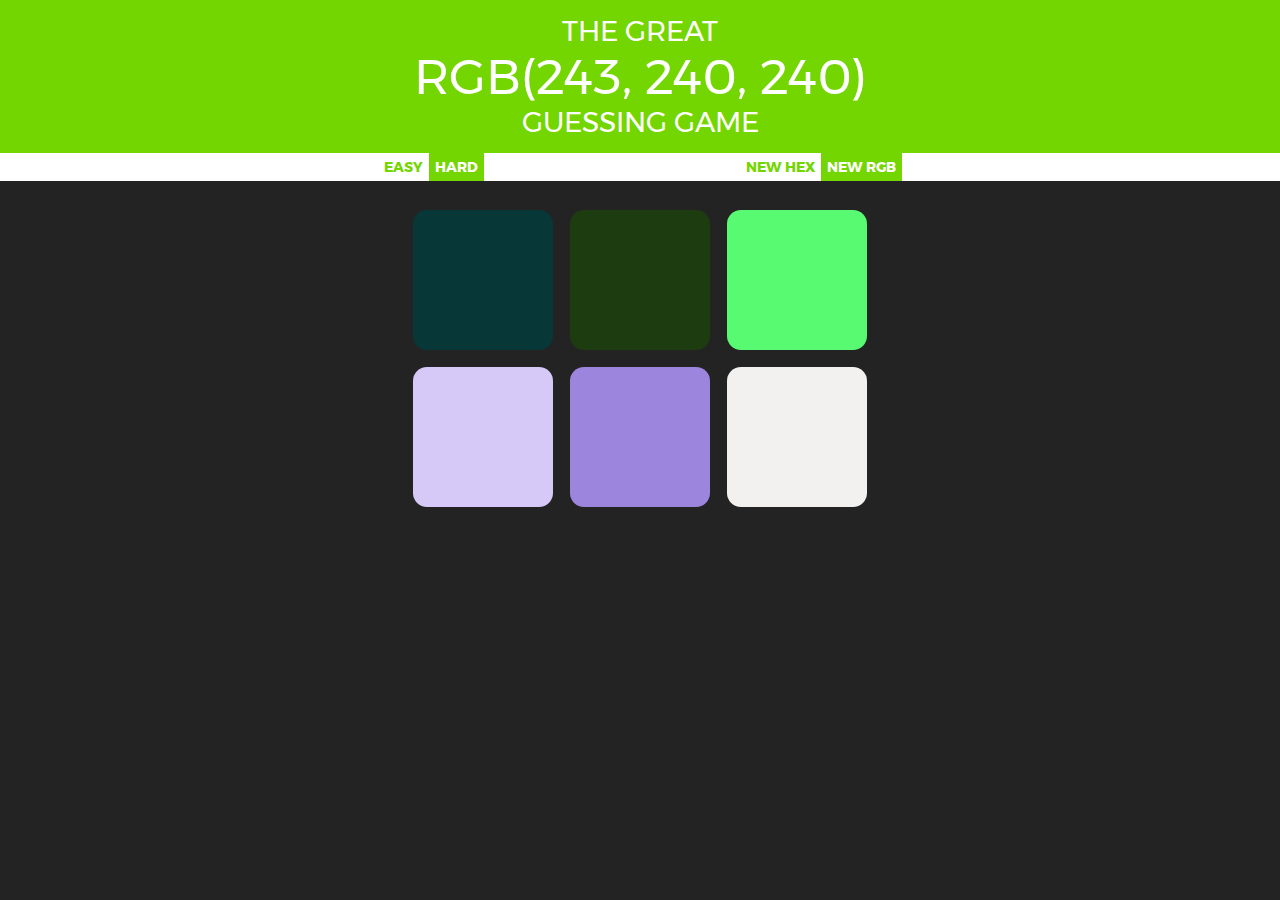
<file: index.html>
<!DOCTYPE html>
<html>
<head>
	<meta name="viewport" content="width=device-width, initial-scale=1.0">
	<title>Colour Game</title>
	<link rel="stylesheet" type="text/css" href="colourGame.css">
</head>
<body>
<h1>The great <span id="colourDisplay">RGB</span> guessing game</h1>
<div class="banner">
	<button class="easyhard">Easy</button>
	<button class="selected easyhard">Hard</button>
	<span class="message"></span>
	<button class="hex">New hex</button>
	<button class="new-game selected">New rgb</button>
</div>

<div class="container">	
	<div class="square"></div>
	<div class="square"></div>
	<div class="square"></div>
	<div class="square"></div>
	<div class="square"></div>
	<div class="square"></div>
</div>

<script type="text/javascript" src="colourGameold.js"></script>
</body>
</html>
</file>
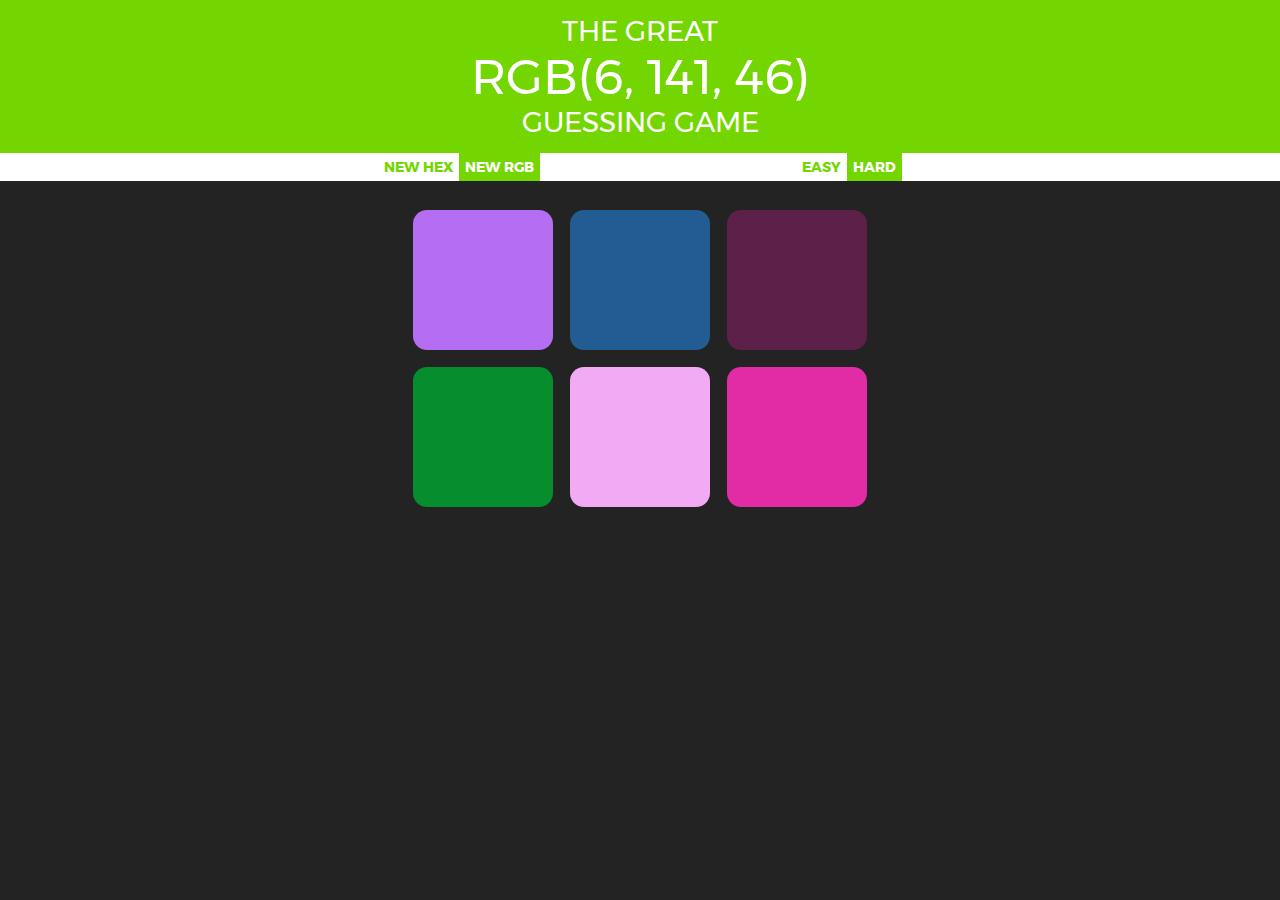
<file: colourGame.html>
<!DOCTYPE html>
<html>
<head>
	<title>Colour Game</title>
	<link rel="stylesheet" type="text/css" href="colourGame.css">
</head>
<body>
<h1>The great <span id="colourDisplay">RGB</span> guessing game</h1>
<div class="banner">
	<button class="hex">New hex</button>
	<button class="new-game selected">New rgb</button>
	<span class="message"></span>
	<button class="easyhard">Easy</button>
	<button class="selected easyhard">Hard</button>
</div>

<div class="container">	
	<div class="square"></div>
	<div class="square"></div>
	<div class="square"></div>
	<div class="square"></div>
	<div class="square"></div>
	<div class="square"></div>
</div>

<script type="text/javascript" src="colourGameold.js"></script>
</body>
</html>
</file>
<file: colourGame.css>
@import url("reset.css");
@import url("reset2.css");

@font-face {
	font-family: 'Montserrat';
	src: url('Fonts/Montserrat-Bold.eot');
	src: url('Fonts/Montserrat-Bold.eot?#iefix') format('embedded-opentype'),
		url('Fonts/Montserrat-Bold.woff2') format('woff2'),
		url('Fonts/Montserrat-Bold.woff') format('woff'),
		url('Fonts/Montserrat-Bold.ttf') format('truetype'),
		url('Fonts/Montserrat-Bold.svg#Montserrat-Bold') format('svg');
	font-weight: bold;
	font-style: normal;
}

@font-face {
	font-family: 'Montserrat';
	src: url('Fonts/Montserrat-Regular.eot');
	src: url('Fonts/Montserrat-Regular.eot?#iefix') format('embedded-opentype'),
		url('Fonts/Montserrat-Regular.woff2') format('woff2'),
		url('Fonts/Montserrat-Regular.woff') format('woff'),
		url('Fonts/Montserrat-Regular.ttf') format('truetype'),
		url('Fonts/Montserrat-Regular.svg#Montserrat-Regular') format('svg');
	font-weight: normal;
	font-style: normal;
}
html {
	font-size:14px;
}

body {
	background-color: #232323;
	font-family:"Montserrat";
}
.square {
	background-color: pink;
	height:10rem;
	width:10rem;
	margin:0.6rem;
	border-radius:10%;
	transition: background 0.4s;
}
.container{
	display:flex;
	flex-wrap:wrap;
	justify-content:center;
	max-width:43rem;
	margin:1.5rem auto;
}

h1{
	color:white;
	text-align: center;
	margin:0;
	background-color: #74d600;
	text-transform: uppercase;
	padding:1.2rem 0;
	font-family:"Montserrat";
	
}
#colourDisplay {
	font-size:3.5rem;
	line-height: 4.5rem;
	display:block;
}

.banner {
	background-color: white;
	height:2rem;
	text-align: center;
	color:black;
	font-size: 0;
}
.message {
	display:inline-block;
	width:20%;
	font-size: 1rem;
	font-family: "Montserrat";
}

.selected{
	color:white;
	background-color: #74d600;
}

.hidden {
	display:none;
}
/*buttons styling*/
button {
	font-family: inherit;
	font-size: 1rem;
	border:none;
	background: none;
	outline:none;
	text-transform: uppercase;
	text-align: center;
	height: 100%;
	font-weight: 700;
	color:#74d600;
	transition:all 0.4s;
}

button:hover {
	color:white;
	background-color: #74d600;
}

@media all and (max-width : 480px) {
	html {
	font-size:11px;
	}

	
}

@media all and (min-width : 1367px) {
	html {
	font-size:20px;
	}
}
</file>
